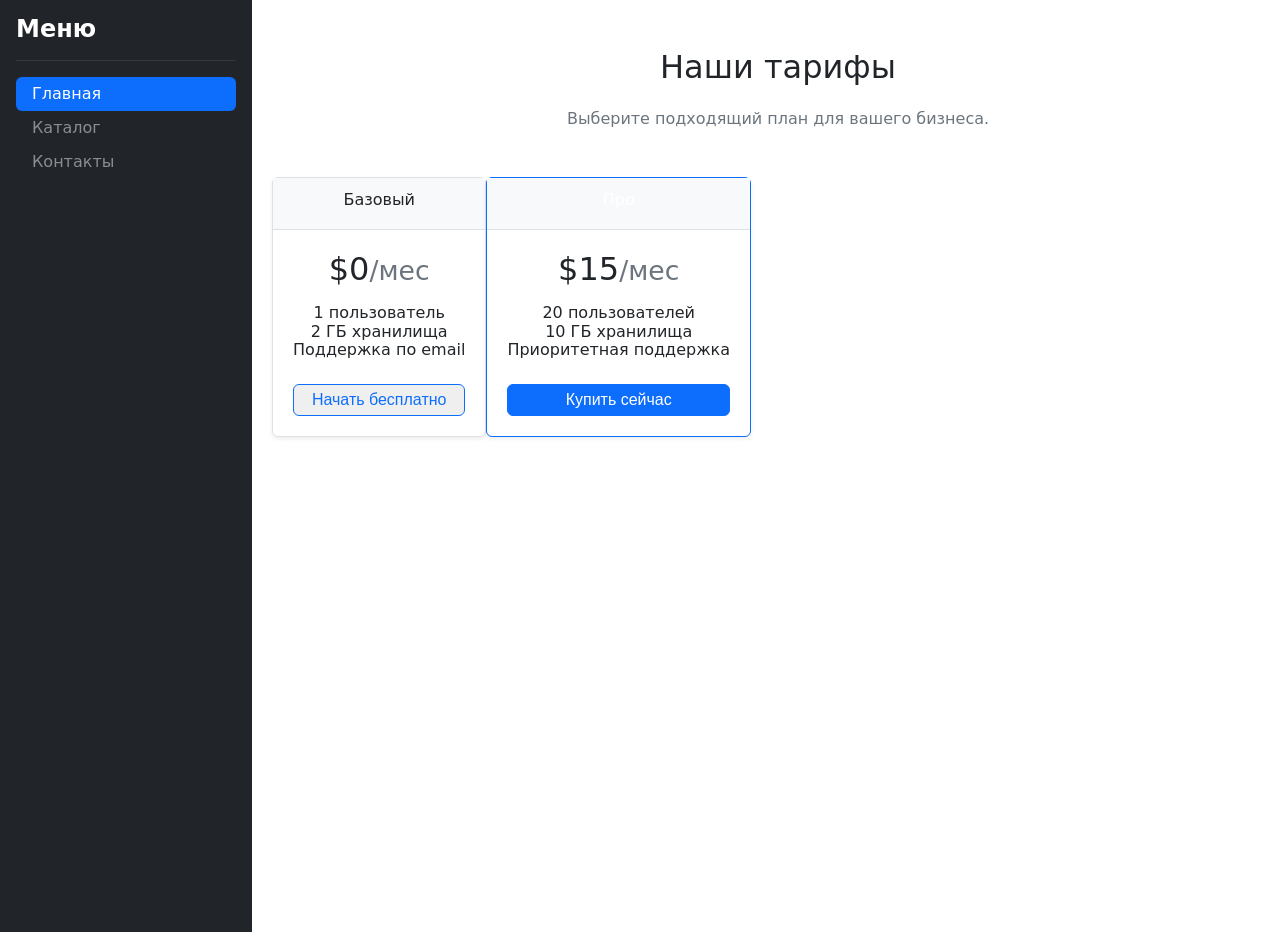
<file: index.html>
<!DOCTYPE html>
<html lang="ru">
<head>
    <meta charset="UTF-8">
    <meta name="viewport" content="width=device-width, initial-scale=1.0">
    <title>Главная страница</title>
    <link href="/css/bootstrap.min.css" rel="stylesheet">
    <style>
        .sidebar { min-height: 100vh; background-color: #212529; }
        .sidebar .nav-link { color: #8a8d93; }
        .sidebar .nav-link.active { background-color: #0d6efd; color: white !important; }
        .sidebar .nav-link:hover:not(.active) { color: white; }
    </style>
</head>
<body>
<div class="container-fluid">
    <div class="row">
        <!-- Боковое меню -->
        <nav class="col-md-3 col-lg-2 d-md-block sidebar p-3">
            <div class="d-flex align-items-center mb-3 text-white text-decoration-none">
                <span class="fs-4 fw-bold">Меню</span>
            </div>
            <hr class="text-secondary">
            <ul class="nav nav-pills flex-column mb-auto">
                <li class="nav-item"><a href="/" class="nav-link active">Главная</a></li>
                <li><a href="/catalog" class="nav-link">Каталог</a></li>
                <li><a href="/contacts" class="nav-link">Контакты</a></li>
            </ul>
        </nav>

        <!-- Основной контент (Карточки тарифов) -->
        <main class="col-md-9 ms-sm-auto col-lg-10 px-md-4 py-5 text-center">
            <h1 class="display-4 mb-4">Наши тарифы</h1>
            <p class="text-muted mb-5">Выберите подходящий план для вашего бизнеса.</p>

            <div class="row justify-content-center">
                <div class="col-md-4 mb-4">
                    <div class="card shadow-sm">
                        <div class="card-header py-3 bg-light"><h4 class="my-0 fw-normal">Базовый</h4></div>
                        <div class="card-body">
                            <h1 class="card-title pricing-card-title">$0<small class="text-muted fw-light">/мес</small></h1>
                            <ul class="list-unstyled mt-3 mb-4">
                                <li>1 пользователь</li>
                                <li>2 ГБ хранилища</li>
                                <li>Поддержка по email</li>
                            </ul>
                            <button type="button" class="w-100 btn btn-outline-primary">Начать бесплатно</button>
                        </div>
                    </div>
                </div>
                <div class="col-md-4 mb-4">
                    <div class="card shadow-sm border-primary">
                        <div class="card-header py-3 text-white bg-primary"><h4 class="my-0 fw-normal">Про</h4></div>
                        <div class="card-body">
                            <h1 class="card-title pricing-card-title">$15<small class="text-muted fw-light">/мес</small></h1>
                            <ul class="list-unstyled mt-3 mb-4">
                                <li>20 пользователей</li>
                                <li>10 ГБ хранилища</li>
                                <li>Приоритетная поддержка</li>
                            </ul>
                            <button type="button" class="w-100 btn btn-primary">Купить сейчас</button>
                        </div>
                    </div>
                </div>
            </div>
        </main>
    </div>
</div>
</body>
</html>
</file>
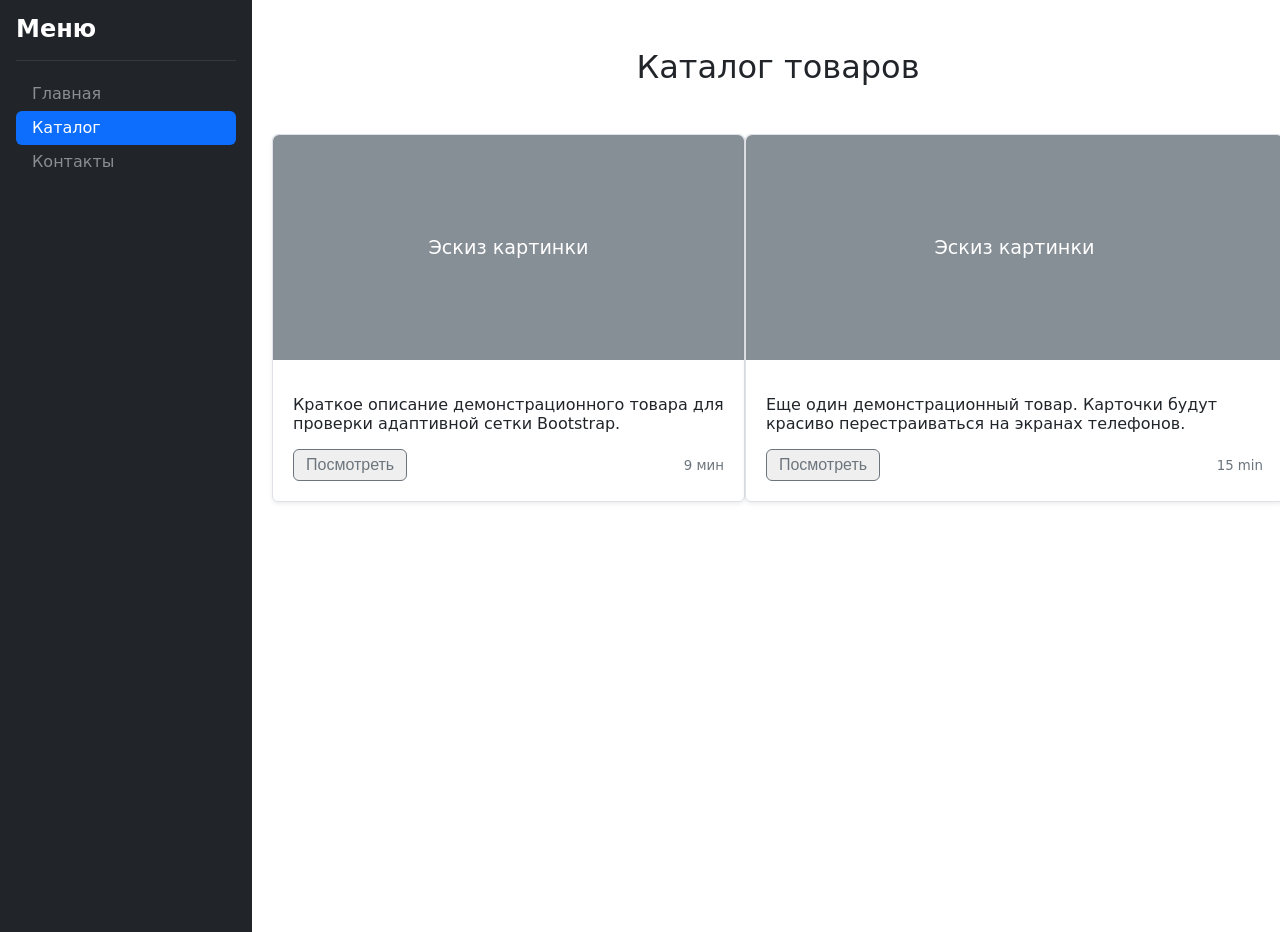
<file: catalog.html>
<!DOCTYPE html>
<html lang="ru">
<head>
    <meta charset="UTF-8">
    <meta name="viewport" content="width=device-width, initial-scale=1.0">
    <title>Каталог</title>
    <link href="/css/bootstrap.min.css" rel="stylesheet">
    <style>
        .sidebar { min-height: 100vh; background-color: #212529; }
        .sidebar .nav-link { color: #8a8d93; }
        .sidebar .nav-link.active { background-color: #0d6efd; color: white !important; }
        .sidebar .nav-link:hover:not(.active) { color: white; }
        .placeholder-img { background-color: #868e96; width: 100%; height: 225px; display: flex; align-items: center; justify-content: center; color: white; font-size: 1.2rem; }
    </style>
</head>
<body>
<div class="container-fluid">
    <div class="row">
        <!-- Боковое меню -->
        <nav class="col-md-3 col-lg-2 d-md-block sidebar p-3">
            <div class="d-flex align-items-center mb-3 text-white text-decoration-none">
                <span class="fs-4 fw-bold">Меню</span>
            </div>
            <hr class="text-secondary">
            <ul class="nav nav-pills flex-column mb-auto">
                <li class="nav-item"><a href="/" class="nav-link">Главная</a></li>
                <li><a href="/catalog" class="nav-link active">Каталог</a></li>
                <li><a href="/contacts" class="nav-link">Контакты</a></li>
            </ul>
        </nav>

        <!-- Контент (Сетка товаров) -->
        <main class="col-md-9 ms-sm-auto col-lg-10 px-md-4 py-5">
            <h1 class="display-4 text-center mb-5">Каталог товаров</h1>
            <div class="row">
                <!-- Товар 1 -->
                <div class="col-md-4 mb-4">
                    <div class="card shadow-sm">
                        <div class="placeholder-img">Эскиз картинки</div>
                        <div class="card-body">
                            <p class="card-text">Краткое описание демонстрационного товара для проверки адаптивной сетки Bootstrap.</p>
                            <div class="d-flex justify-content-between align-items-center">
                                <button type="button" class="btn btn-sm btn-outline-secondary">Посмотреть</button>
                                <small class="text-muted">9 мин</small>
                            </div>
                        </div>
                    </div>
                </div>
                <!-- Товар 2 -->
                <div class="col-md-4 mb-4">
                    <div class="card shadow-sm">
                        <div class="placeholder-img">Эскиз картинки</div>
                        <div class="card-body">
                            <p class="card-text">Еще один демонстрационный товар. Карточки будут красиво перестраиваться на экранах телефонов.</p>
                            <div class="d-flex justify-content-between align-items-center">
                                <button type="button" class="btn btn-sm btn-outline-secondary">Посмотреть</button>
                                <small class="text-muted">15 min</small>
                            </div>
                        </div>
                    </div>
                </div>
            </div>
        </main>
    </div>
</div>
</body>
</html>
</file>
